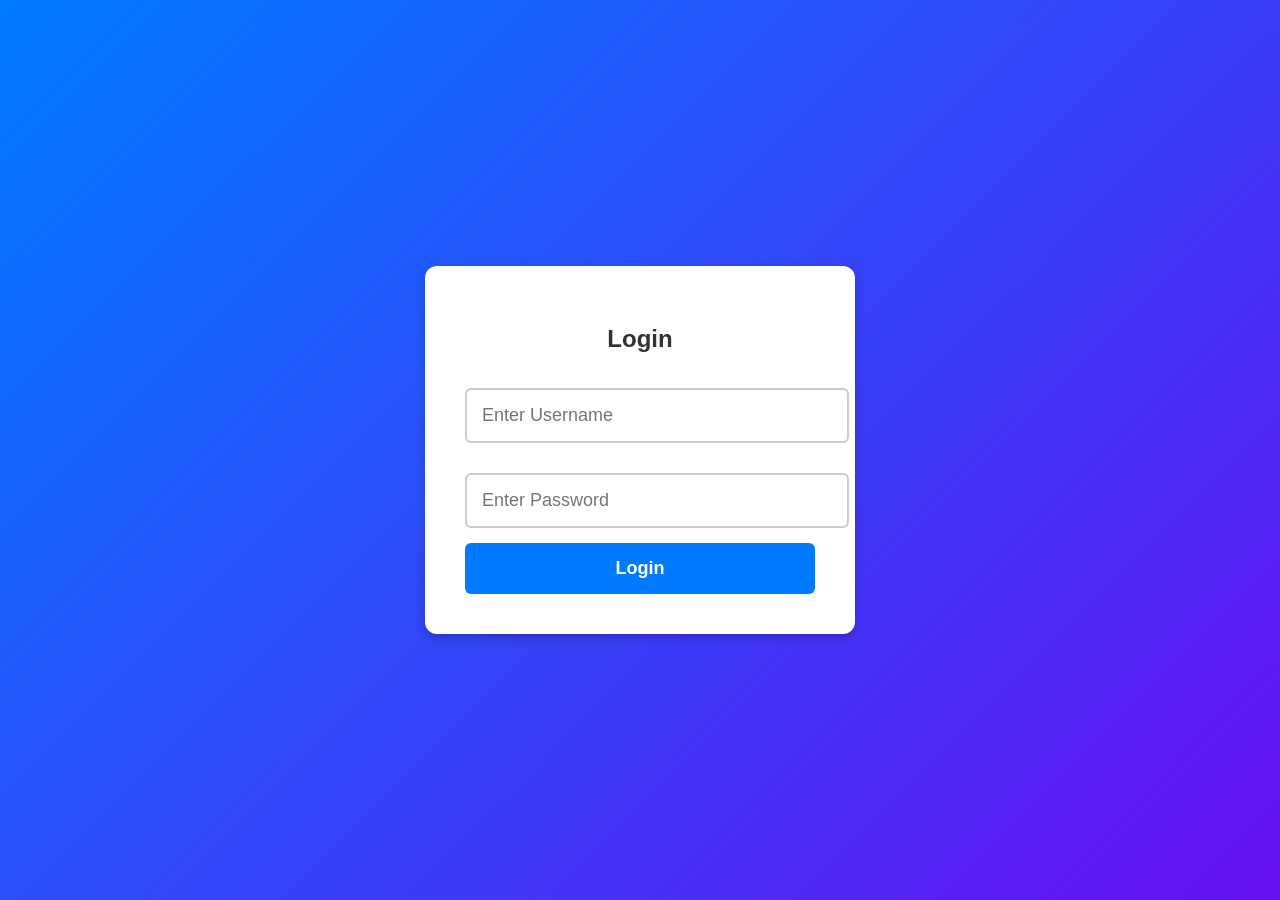
<file: ip-address-tracker-master/login.html>
<!DOCTYPE html>
<html lang="en">

<head>
    <meta charset="UTF-8">
    <meta name="viewport" content="width=device-width, initial-scale=1.0">
    <title>Login</title>
    <style>
        body {
            font-family: 'Poppins', sans-serif;
            background: linear-gradient(135deg, #007bff, #6610f2);
            height: 100vh;
            display: flex;
            justify-content: center;
            align-items: center;
            margin: 0;
        }

        .container {
            background: white;
            padding: 40px;
            border-radius: 12px;
            box-shadow: 0 4px 10px rgba(0, 0, 0, 0.2);
            text-align: center;
            width: 350px;
        }

        h2 {
            margin-bottom: 20px;
            color: #333;
            font-size: 24px;
        }

        input {
            width: 100%;
            padding: 15px;
            margin: 15px 0;
            border: 2px solid #ccc;
            border-radius: 6px;
            font-size: 18px;
            transition: 0.3s;
        }

        input:focus {
            border-color: #007bff;
            outline: none;
            box-shadow: 0 0 8px rgba(0, 123, 255, 0.5);
        }

        button {
            width: 100%;
            padding: 15px;
            background: #007bff;
            color: white;
            border: none;
            border-radius: 6px;
            cursor: pointer;
            font-size: 18px;
            font-weight: bold;
            transition: 0.3s;
        }

        button:hover {
            background: #ffffff;
        }

        .error {
            color: red;
            font-size: 14px;
            display: none;
            margin-top: 10px;
        }
    </style>
</head>

<body>
    <div class="container">
        <h2>Login</h2>
        <form id="login-form">
            <input type="text" id="username" placeholder="Enter Username" required>
            <input type="password" id="password" placeholder="Enter Password" required>
            <button type="submit">Login</button>
            <p class="error" id="error-msg">❌ Invalid Username or Password</p>
        </form>
    </div>

    <script>
        document.getElementById("login-form").addEventListener("submit", function (e) {
            e.preventDefault();
            
            const username = document.getElementById("username").value;
            const password = document.getElementById("password").value;
            const errorMsg = document.getElementById("error-msg");

            // Default credentials
            const defaultUser = "admin";
            const defaultPass = "12345";

            if (username === defaultUser && password === defaultPass) {
                window.location.href = "index.html"; // Redirect to IP Tracker
            } else {
                errorMsg.style.display = "block"; // Show error message
            }
        });
    </script>
</body>

</html>
</file>
